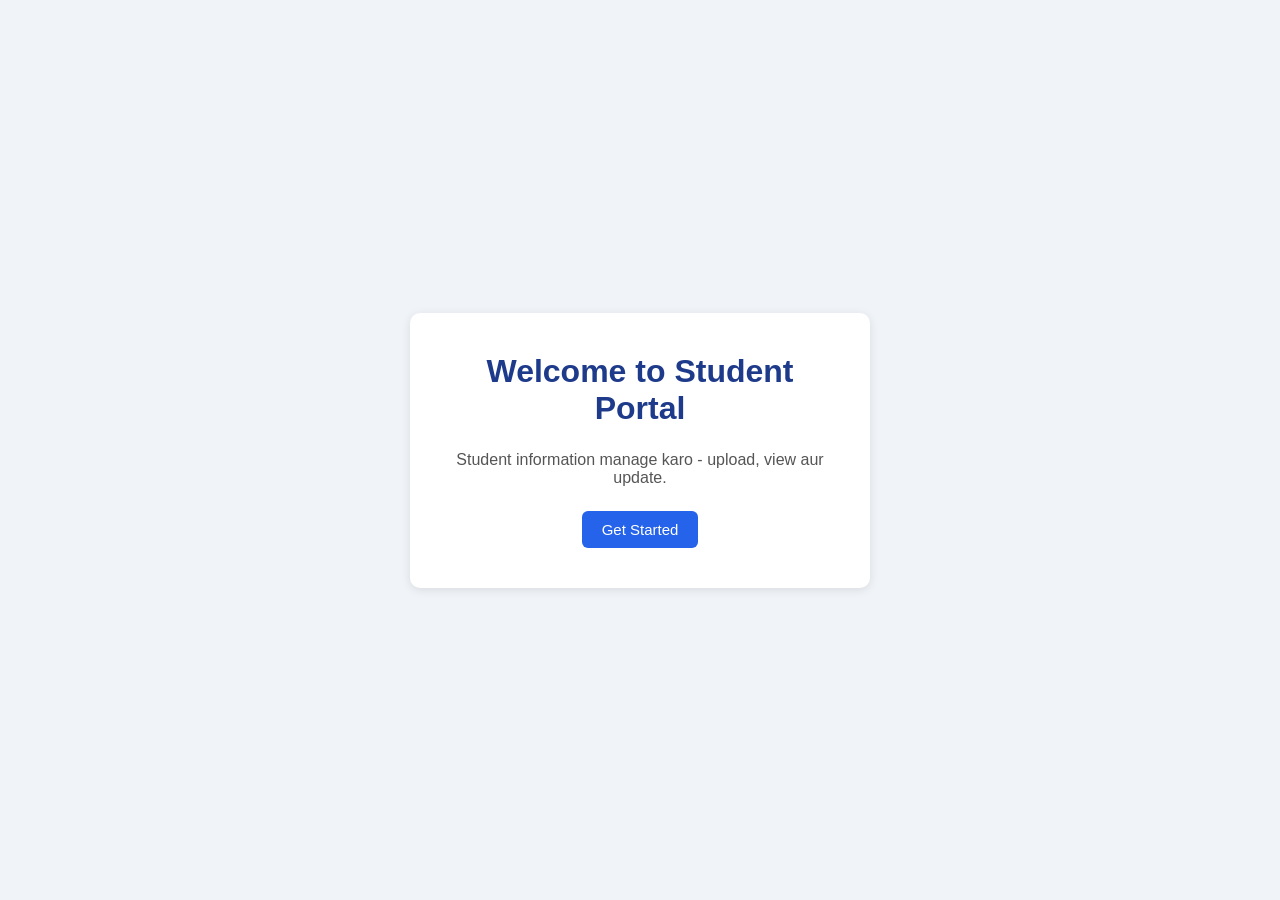
<file: crudSpringBootDemo/target/classes/static/index.html>
<!DOCTYPE html>
<html lang="en">
<head>
  <meta charset="UTF-8">
  <meta name="viewport" content="width=device-width, initial-scale=1.0">
  <title>Student Portal - Welcome</title>
  <link rel="stylesheet" href="style.css">
</head>
<body class="center-page">
  <div class="card welcome">
    <h1>Welcome to Student Portal</h1>
    <p>Student information manage karo - upload, view aur update.</p>
    <!-- Is button se 2nd page khulega -->
    <a href="students.html" class="btn primary">Get Started</a>
  </div>
</body>
</html>
</file>
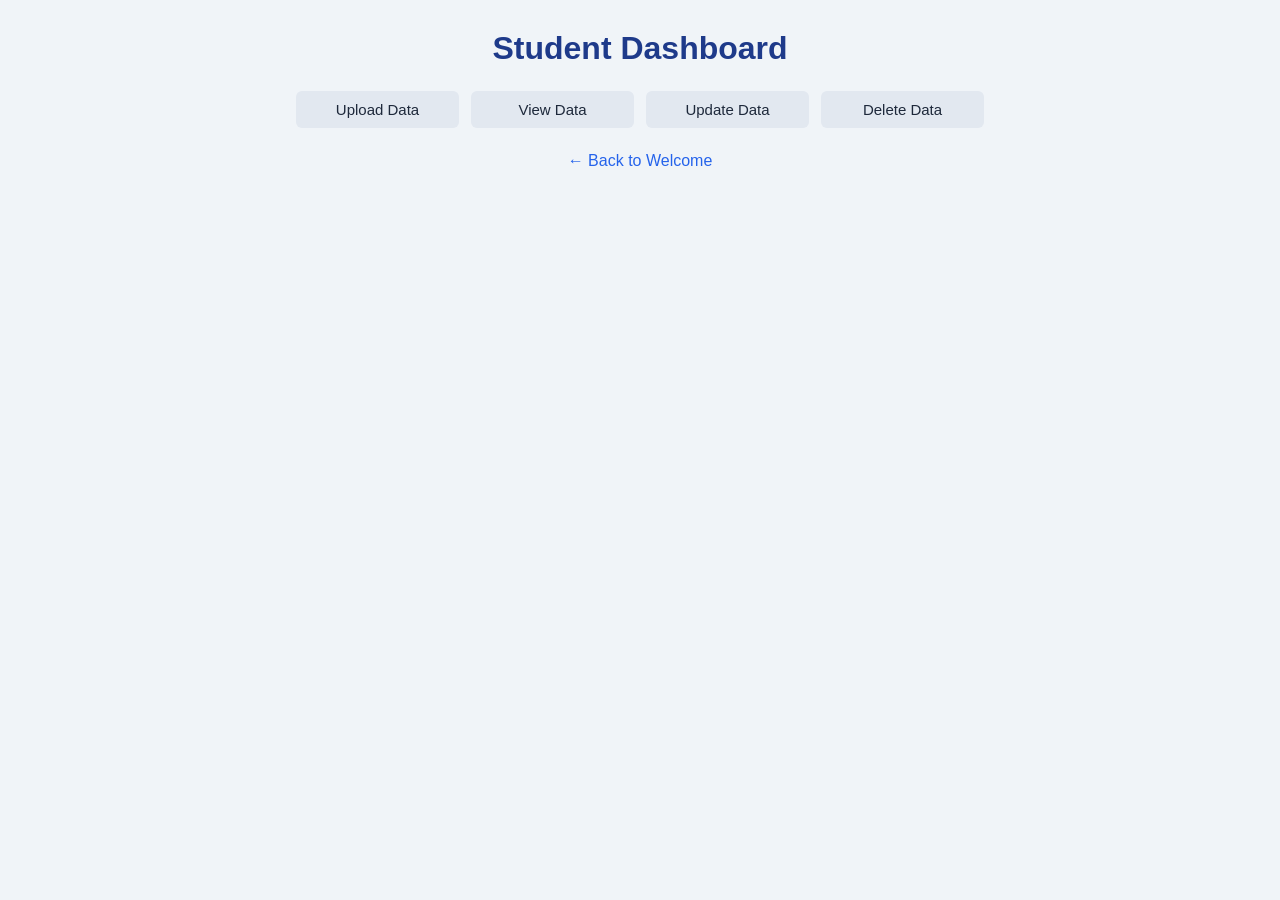
<file: crudSpringBootDemo/target/classes/static/students.html>
<!DOCTYPE html>
<html lang="en">
<head>
  <meta charset="UTF-8">
  <meta name="viewport" content="width=device-width, initial-scale=1.0">
  <title>Student Portal - Dashboard</title>
  <link rel="stylesheet" href="style.css">
</head>
<body>
  <div class="container">
    <h1>Student Dashboard</h1>

    <!-- 4 main buttons -->
    <div class="menu">
      <button class="btn menu-btn" data-target="uploadSection">Upload Data</button>
      <button class="btn menu-btn" data-target="viewSection">View Data</button>
      <button class="btn menu-btn" data-target="updateSection">Update Data</button>
      <button class="btn menu-btn" data-target="deleteSection">Delete Data</button>
    </div>

    <!-- Message box (success / error) -->
    <div id="message" class="message hidden"></div>

    <!-- 1) UPLOAD (POST) -->
    <section id="uploadSection" class="card section hidden">
      <h2>Upload Student Data</h2>
      <form id="uploadForm">
        <label>Name <input type="text" name="name" required></label>
        <label>Age <input type="number" name="age" min="1" required></label>
        <label>Roll No <input type="text" name="rollno" required></label>
        <label>Email <input type="email" name="email" required></label>
        <label>Course <input type="text" name="course" required></label>
        <label>Department <input type="text" name="department" required></label>
        <label>Domain <input type="text" name="domain" required></label>
        <label>Year <input type="number" name="year" min="1" required></label>
        <button type="submit" class="btn primary">Upload</button>
      </form>
    </section>

    <!-- 2) VIEW (GET) -->
    <section id="viewSection" class="card section hidden">
      <h2>View Student Details</h2>
      <form id="viewForm" class="inline-form">
        <input type="text" id="viewRollno" placeholder="Enter Roll No" required>
        <button type="submit" class="btn primary">Search</button>
      </form>
      <div id="viewResult"></div>
    </section>

    <!-- 3) UPDATE (GET + PUT) -->
    <section id="updateSection" class="card section hidden">
      <h2>Update Student Data</h2>
      <form id="fetchForm" class="inline-form">
        <input type="text" id="updateRollno" placeholder="Enter Roll No" required>
        <button type="submit" class="btn primary">Fetch Details</button>
      </form>

      <!-- Fetch ke baad hi ye form dikhega -->
      <form id="updateForm" class="hidden">
        <label>Name <input type="text" name="name" required></label>
        <label>Age <input type="number" name="age" min="1" required></label>
        <label>Roll No <input type="text" name="rollno" readonly></label>
        <label>Email <input type="email" name="email" required></label>
        <label>Course <input type="text" name="course" required></label>
        <label>Department <input type="text" name="department" required></label>
        <label>Domain <input type="text" name="domain" required></label>
        <label>Year <input type="number" name="year" min="1" required></label>
        <button type="submit" class="btn primary">Update</button>
      </form>
    </section>

    <!-- 4) DELETE (DELETE) -->
    <section id="deleteSection" class="card section hidden">
      <h2>Delete Student</h2>
      <form id="deleteForm" class="inline-form">
        <input type="text" id="deleteRollno" placeholder="Enter Roll No" required>
        <button type="submit" class="btn danger">Delete</button>
      </form>
    </section>

    <a href="index.html" class="back-link">&larr; Back to Welcome</a>
  </div>

  <script src="script.js"></script>
</body>
</html>
</file>
<file: crudSpringBootDemo/target/classes/static/style.css>
* { box-sizing: border-box; margin: 0; padding: 0; }

body {
  font-family: Arial, Helvetica, sans-serif;
  background: #f0f4f8;
  color: #222;
  min-height: 100vh;
}

/* Welcome page ko screen ke center me laane ke liye */
.center-page {
  display: flex;
  align-items: center;
  justify-content: center;
}

.container { max-width: 720px; margin: 0 auto; padding: 30px 16px; }
h1 { text-align: center; margin-bottom: 24px; color: #1e3a8a; }
h2 { margin-bottom: 16px; color: #1e3a8a; }

.card {
  background: #fff;
  border-radius: 10px;
  padding: 24px;
  box-shadow: 0 2px 10px rgba(0, 0, 0, 0.1);
}

.welcome { text-align: center; max-width: 460px; padding: 40px 30px; }
.welcome p { margin-bottom: 24px; color: #555; }

/* Buttons */
.btn {
  display: inline-block;
  padding: 10px 20px;
  border: none;
  border-radius: 6px;
  font-size: 15px;
  cursor: pointer;
  text-decoration: none;
  background: #e2e8f0;
  color: #1e293b;
}
.btn:hover { opacity: 0.85; }
.btn.primary { background: #2563eb; color: #fff; }
.btn.danger { background: #dc2626; color: #fff; }

.menu {
  display: grid;
  grid-template-columns: repeat(auto-fit, minmax(140px, 1fr));
  gap: 12px;
  margin-bottom: 20px;
}
.menu-btn.active { background: #1e3a8a; color: #fff; }

/* Forms */
form label { display: block; margin-bottom: 12px; font-weight: bold; font-size: 14px; }
form input {
  width: 100%;
  margin-top: 4px;
  padding: 9px;
  border: 1px solid #cbd5e1;
  border-radius: 6px;
  font-size: 15px;
}
input[readonly] { background: #f1f5f9; }
.inline-form { display: flex; gap: 10px; margin-bottom: 16px; }
.inline-form input { flex: 1; margin-top: 0; }
#updateForm, #uploadForm { margin-top: 10px; }

/* Message */
.message { padding: 12px; border-radius: 6px; margin-bottom: 16px; font-size: 14px; }
.message.success { background: #dcfce7; color: #166534; }
.message.error { background: #fee2e2; color: #991b1b; }

/* View result table */
table { width: 100%; border-collapse: collapse; }
td { padding: 9px; border-bottom: 1px solid #e2e8f0; }
td:first-child { font-weight: bold; width: 40%; color: #475569; }

.hidden { display: none; }
.back-link { display: block; text-align: center; margin-top: 24px; color: #2563eb; text-decoration: none; }
</file>
